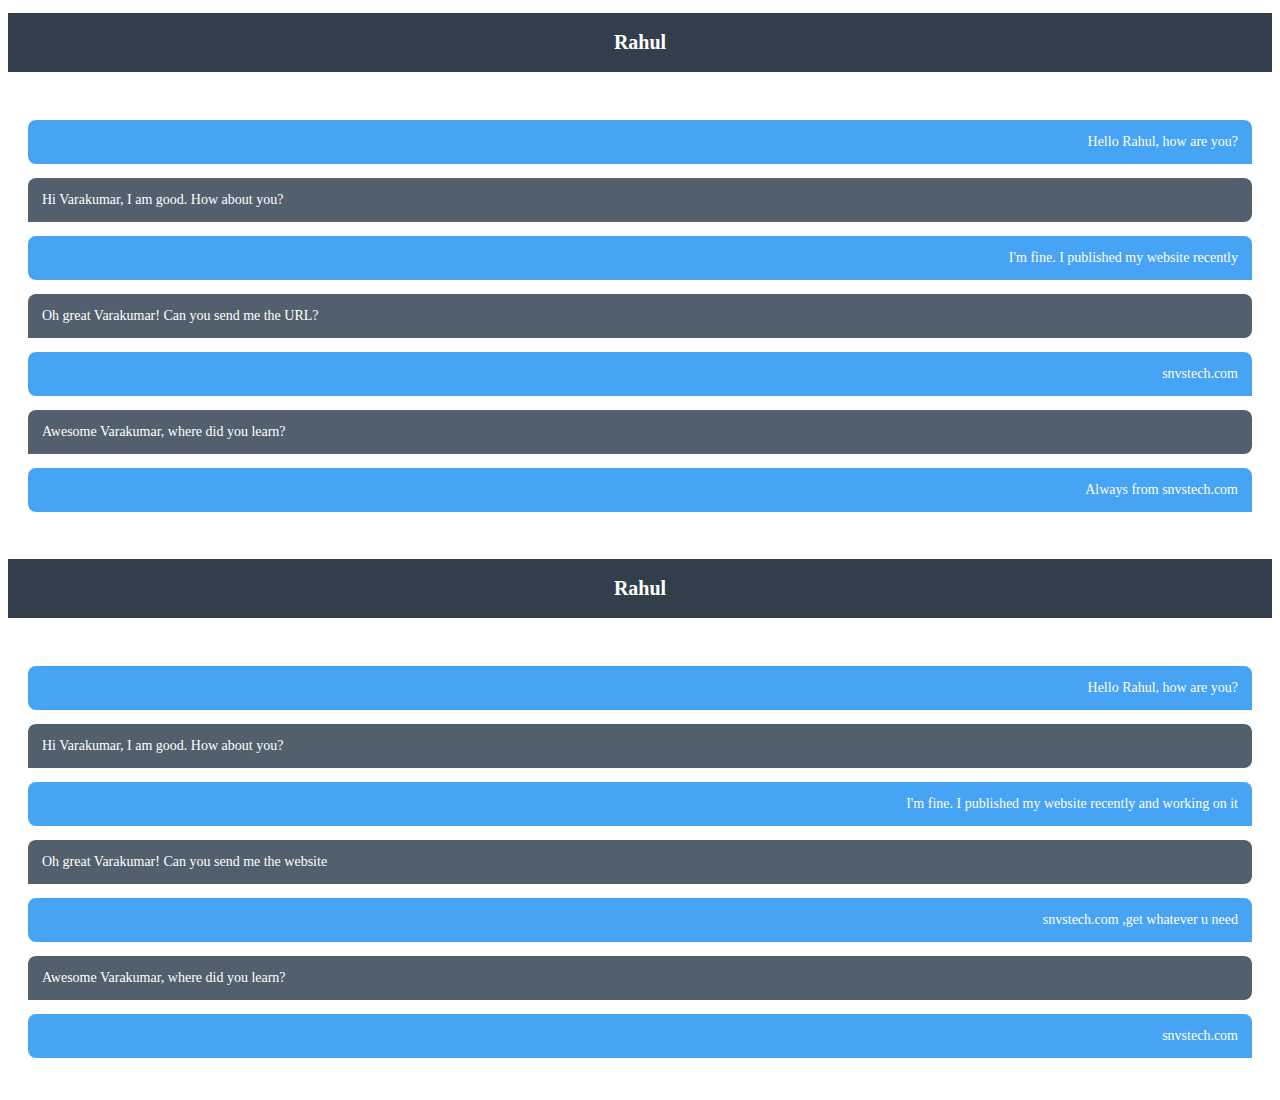
<file: chat.html>
<!DOCTYPE html>
<html>

<head></head>

<body>
    <div class="bg-container">
        <h1 class="person-name">Rahul</h1>
        <div class="messages-container">
            <p class="message-text message-sent">Hello Rahul, how are you?</p>
            <p class="message-text message-received">Hi Varakumar, I am good. How about you?</p>
            <p class="message-text message-sent">
                I'm fine. I published my website recently
            </p>
            <p class="message-text message-received">
                Oh great Varakumar! Can you send me the URL?
            </p>
            <p class="message-text message-sent">snvstech.com</p>
            <p class="message-text message-received">
                Awesome Varakumar, where did you learn?
            </p>
            <p class="message-text message-sent">Always from snvstech.com</p>
        </div>
    </div>
</body>

</html>
<html>

<head>
    <link rel="stylesheet" href="chat.css"> </head>

<body>
    <div class=" bg-container ">
        <h1 class="person-name ">Rahul</h1>
        <div class="messages-container ">
            <p class="message-text message-sent ">Hello Rahul, how are you?</p>
            <p class="message-text message-received ">Hi Varakumar, I am good. How about you?</p>
            <p class="message-text message-sent ">
                I'm fine. I published my website recently and working on it
            </p>
            <p class="message-text message-received ">
                Oh great Varakumar! Can you send me the website
            </p>
            <p class="message-text message-sent ">snvstech.com ,get whatever u need </p>
            <p class="message-text message-received ">
                Awesome Varakumar, where did you learn?
            </p>
            <p class="message-text message-sent ">snvstech.com</p>
        </div>
    </div>
</body>

</html>
</file>
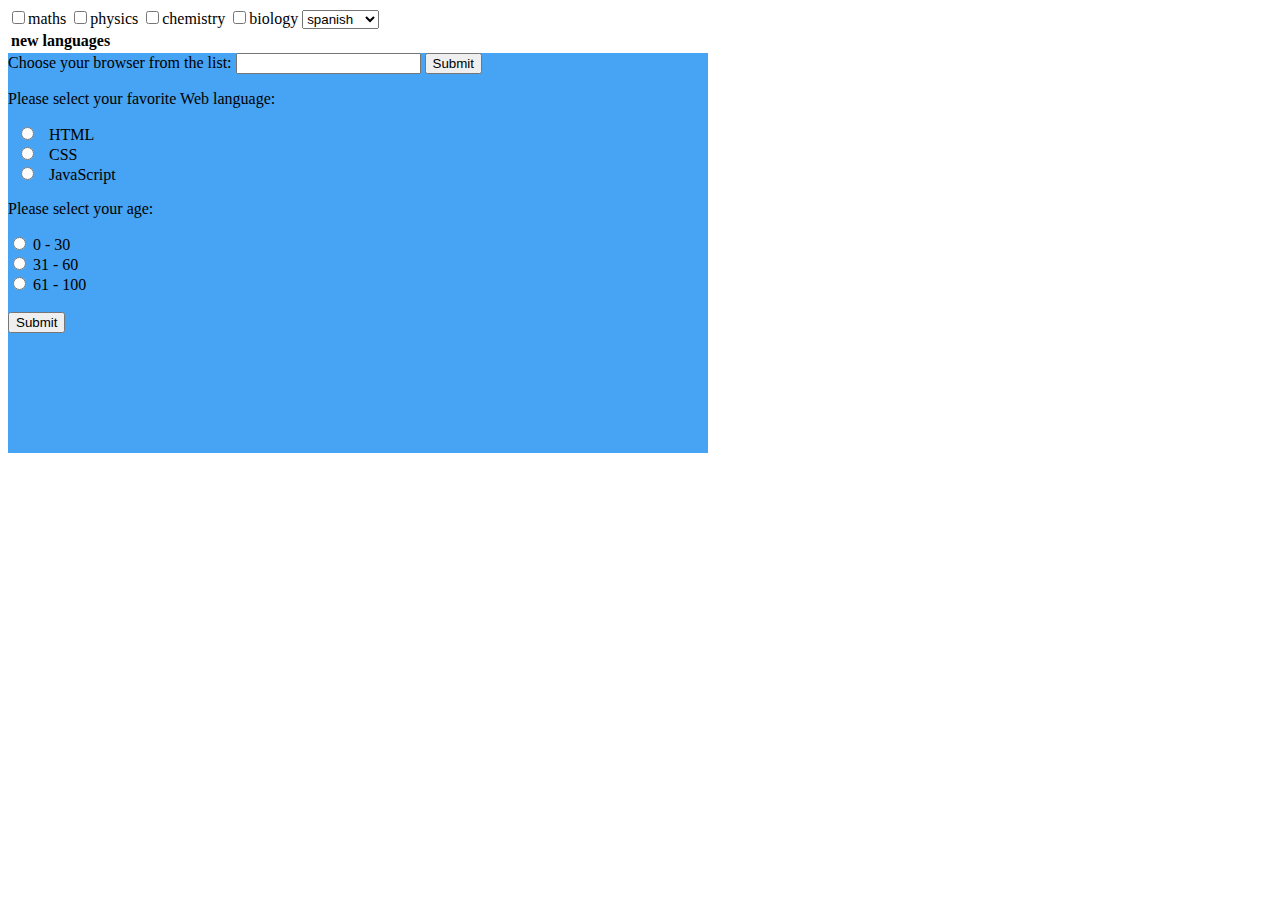
<file: checkbox.html>
<!DOCTYPE html>
<html lang="en">
<head>
  <style>
    .card{
      background-color: #47a3f3;
      height: 400px;
      width:700px;
    }
  </style>
  <meta charset="UTF-8">
  <title>Title</title>
</head>
<body>
<input type="checkbox" name="subjects">maths</checkbox>
<input type="checkbox" name="subjects">physics</checkbox>
<input type="checkbox" name="subjects">chemistry</checkbox>

<input type="checkbox" name="subjects">biology</checkbox>
<table>
  <th> new languages</th>
<select name="language">
  <option value="tamil"> spanish</option>
  <option value="telugu"> telugu</option>
  <option value="korea"> korea</option>
  <option value="malayam">malayam</option>
  <option value="english"> english</option>
</table>
</select>
<div class="card">
  <form>
    <label for="browser">Choose your browser from the list:</label>
    <input list="browsers" name="browser" id="browser">
    <datalist id="browsers">
      <option value="Edge">
      <option value="Firefox">
      <option value="Chrome">
      <option value="Opera">
      <option value="Safari">
    </datalist>
    <input type="submit">
  </form>

  <form >
    <p>Please select your favorite Web language:</p>
      <input type="radio" id="html" name="fav_language" value="HTML">
      <label for="html">HTML</label><br>
      <input type="radio" id="css" name="fav_language" value="CSS">
      <label for="css">CSS</label><br>
      <input type="radio" id="javascript" name="fav_language" value="JavaScript">
      <label for="javascript">JavaScript</label>

    <br>

    <p>Please select your age:</p>
    <input type="radio" id="age1" name="age" value="30">
    <label for="age1">0 - 30</label><br>
    <input type="radio" id="age2" name="age" value="60">
    <label for="age2">31 - 60</label><br>
    <input type="radio" id="age3" name="age" value="100">
    <label for="age3">61 - 100</label><br><br>
    <input type="submit" value="Submit">
  </form>
</div>
</body>
</html>
</file>
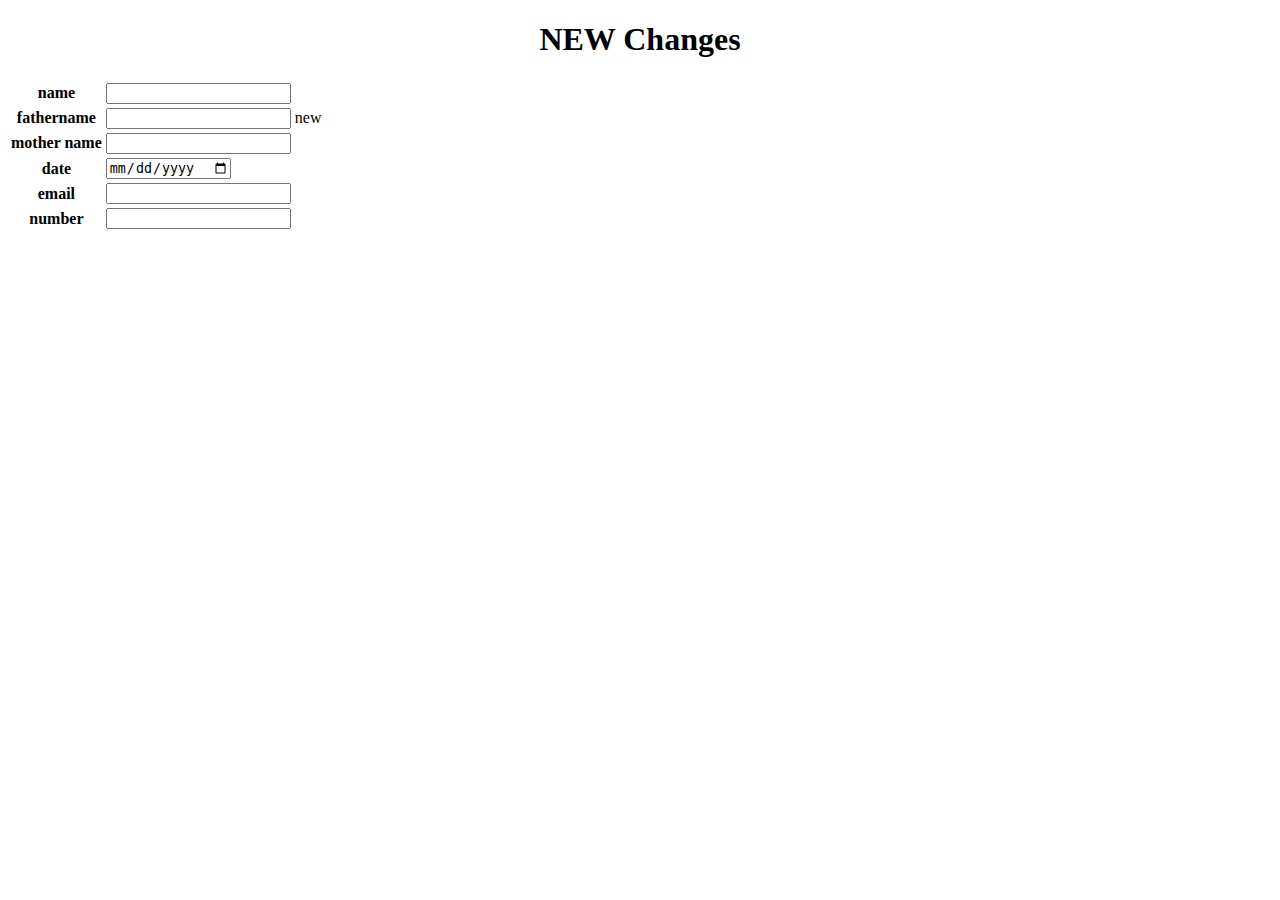
<file: forms.html>
<!DOCTYPE html>
<html lang="en">
<head>
  <meta charset="UTF-8">
  <title>Title</title>
</head>
<body>
<form>
 <h1 style="text-align: center;"> NEW  Changes</h1>
  <table>
    <tr>
      <th>
        <label> name</label>
      </th>
      <td><label>
        <input type="text" name="full_name">
      </label></td>
    </tr>
    <tr>
      <th>
        <label> fathername</label>
      </th>
      <td> <input type="text" name="fathername"> new</td>
    </tr>
    <tr>
      <th>
        <label> mother name</label>
      </th>
      <td> <input type="text" name="mothername"></td>
    </tr>
    <th>
      <label> date</label>
    </th>
    <td> <input type="date" name="date"></td>
    </tr>
    <th>
      <label> email</label>
    </th>
    <td> <input type="email" name="email"></td>
    </tr>
    <th>
      <label> number</label>
    </th>
    <td> <input type="number" name="number"></td>
    </tr>
  </table>
</form>
</body>
</html>
</file>
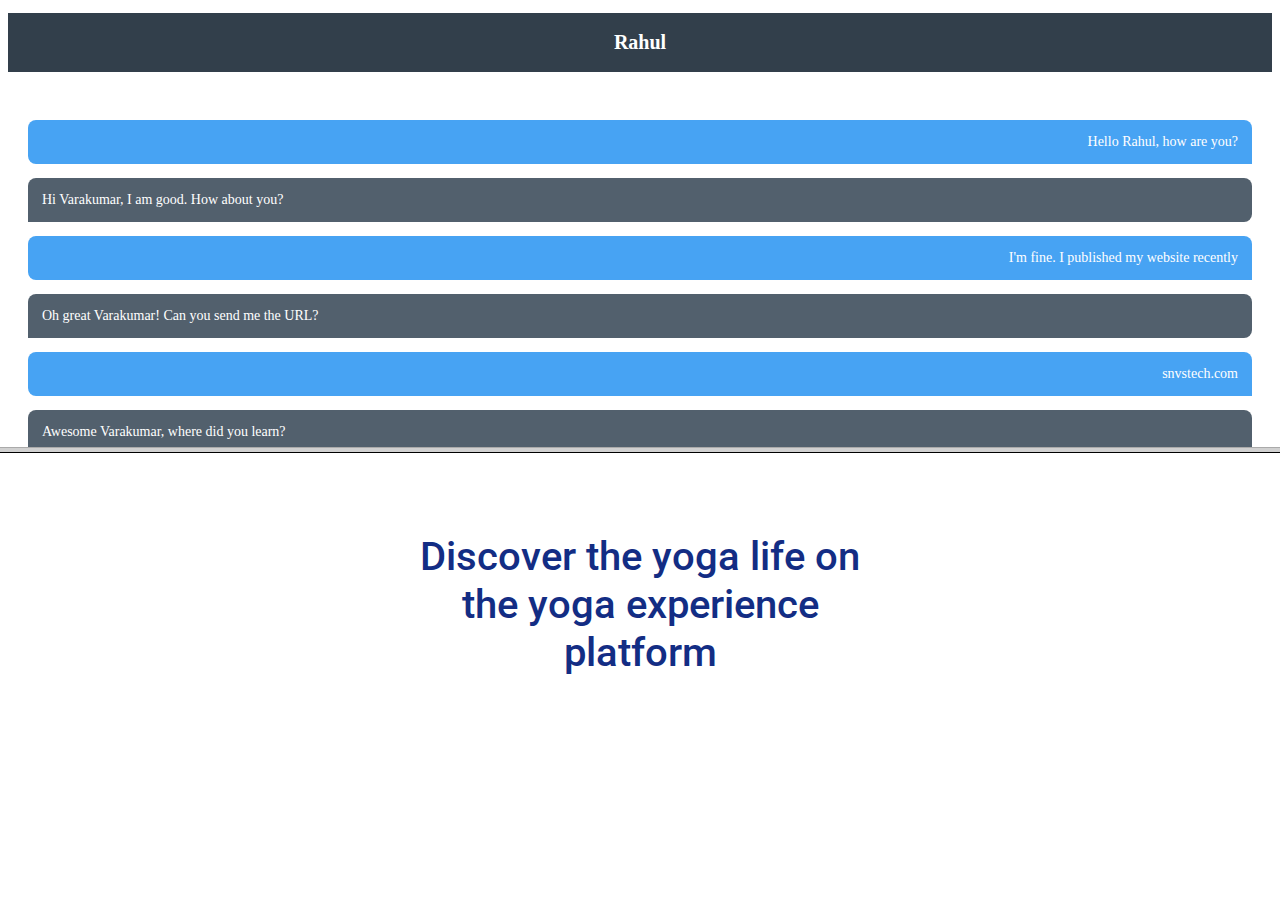
<file: frame.html>
<!DOCTYPE html>
<!--suppress ALL -->
<html lang="en">
<head>
  <frameset rows="50%,50%">
    <frame src="chat.html">
    <frame src="yoga.html">
  </frameset>

  <meta charset="UTF-8">
  <title>frames</title>
</head>
<body>

</body>
</html>
</file>
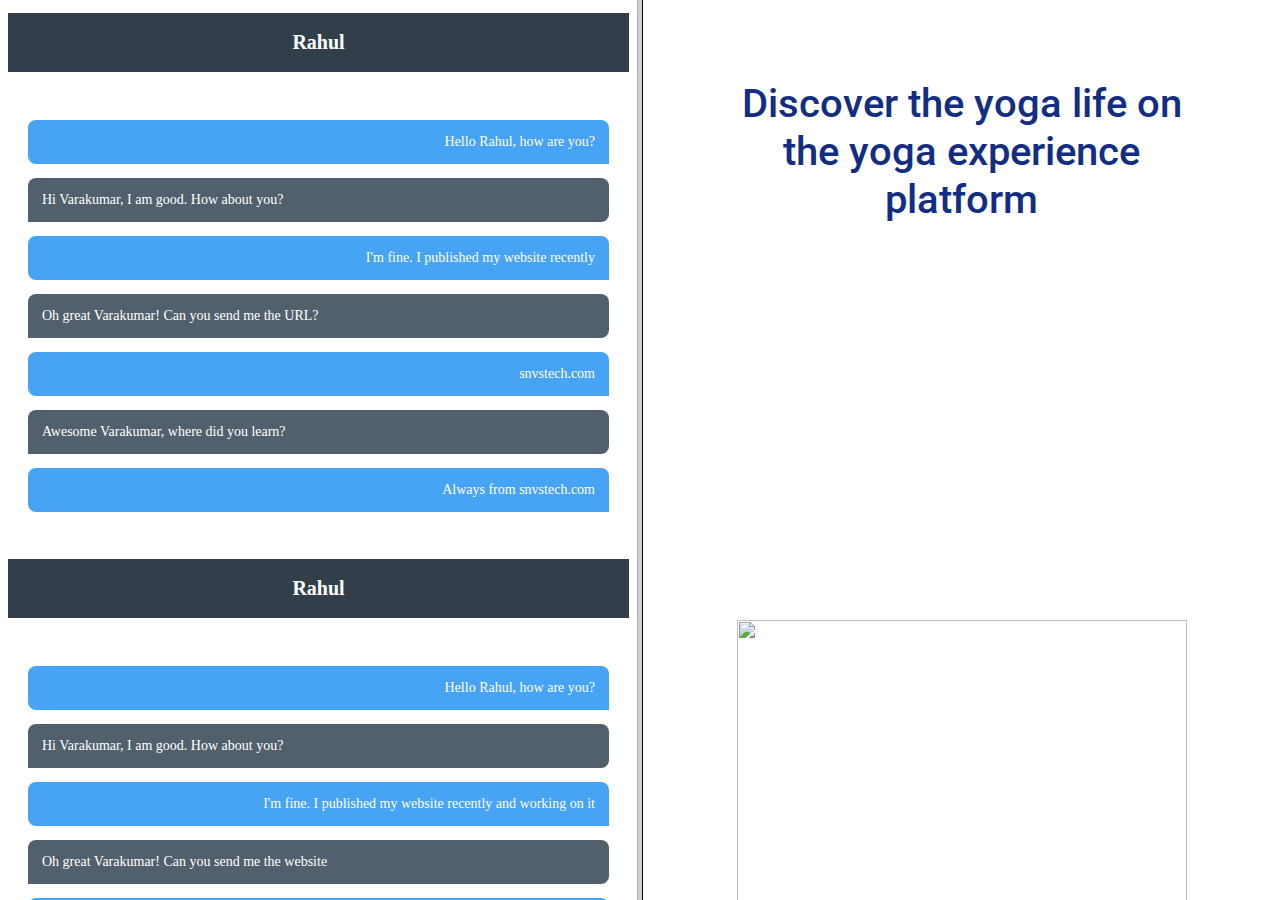
<file: frame2.html>
<!DOCTYPE html>
<!--suppress ALL -->
<html lang="en">
<head>
  <!--suppress HtmlDeprecatedTag -->
  <frameset cols="50%,50%">
    <frame src="chat.html">
    <frame src="yoga.html">
  </frameset>
  <meta charset="UTF-8">
  <title>Title</title>
</head>
<body>

</body>
</html>
</file>
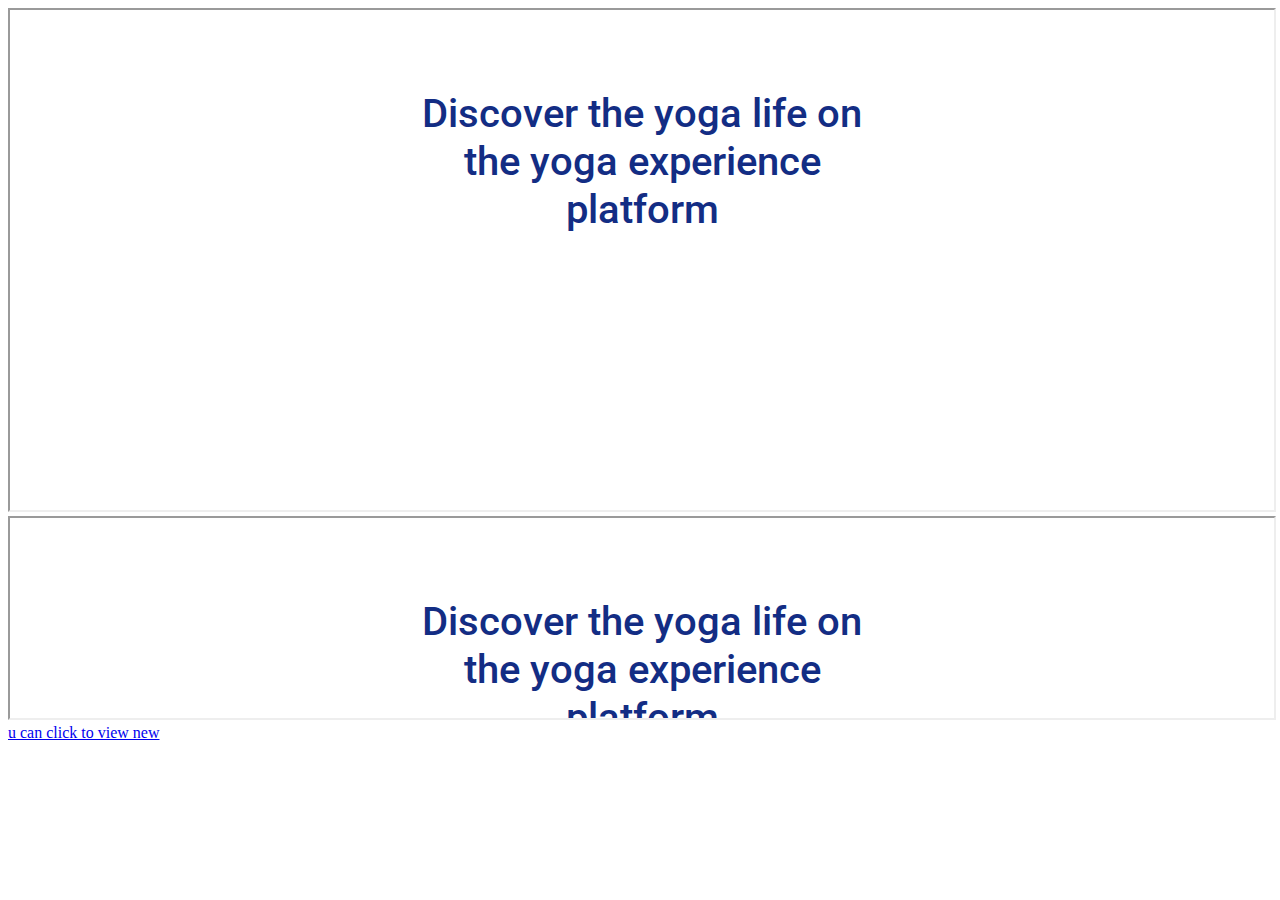
<file: iframe.html>
<!DOCTYPE html>
<html lang="en">
<head>
  <meta charset="UTF-8">
  <title>Title</title>
</head>
<body>
<iframe src="yoga.html"
width="100%" height="500px">

</iframe>
<iframe src="yoga.html" width="100%" height="200px" name="newview">

</iframe>
<a href="background.html" target="newview">u can click to view new</a>
</body>
</html>
</file>
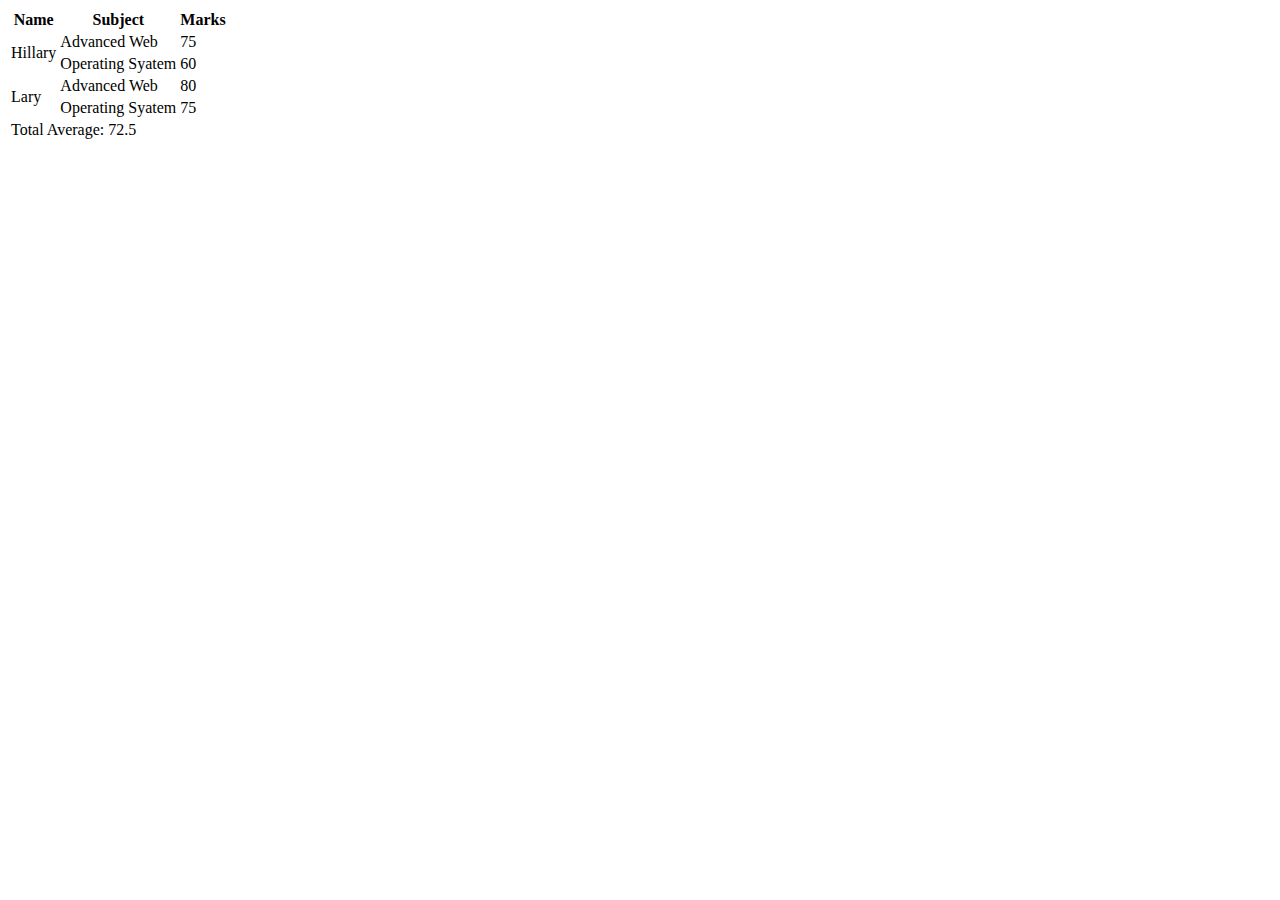
<file: table 2.html>
<!DOCTYPE html>
<html lang="en">
<head>
  <meta charset="UTF-8">
  <title>Title</title>
</head>
<body>
<table>
  <tr>
    <th>Name</th>
    <th>Subject</th>
    <th>Marks</th>
  </tr>
  <tr>
    <td rowspan = "2">Hillary</td>
    <td>Advanced Web</td>
    <td>75</td>
  </tr>
  <tr>
    <td>Operating Syatem</td>
    <td>60</td>
  </tr>
  <tr>
    <td rowspan = "2">Lary</td>
    <td>Advanced Web</td>
    <td>80</td>
  </tr>
  <tr>
    <td>Operating Syatem</td>
    <td>75</td>
  </tr>
  <tr>
    <td colspan="3">Total Average: 72.5</td>
  </tr>
</table>
</body>
</html>
</file>
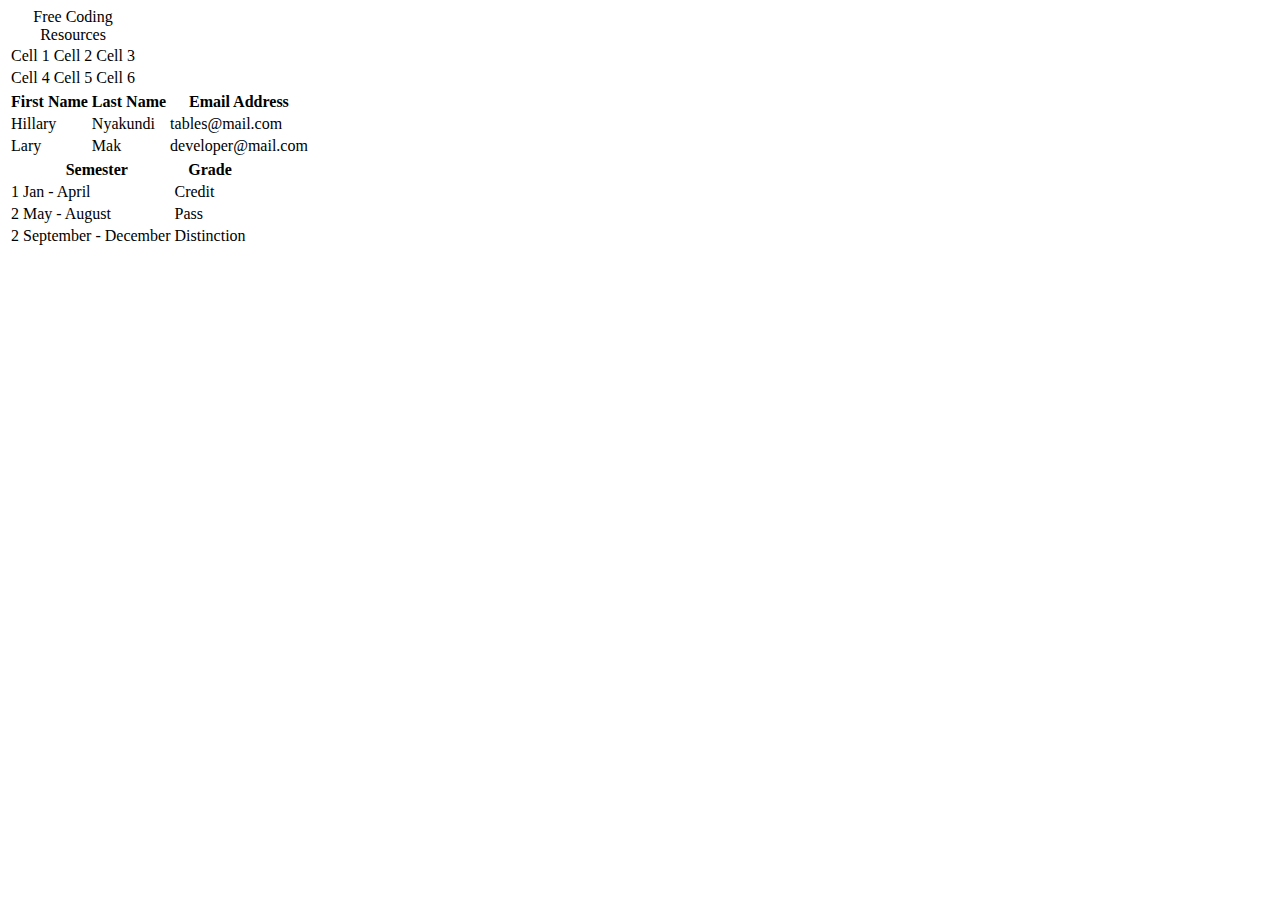
<file: table.html>
<!DOCTYPE html>
<html lang="en">
<head>
  <style>
    .text{
      font-size:30px;
      font-family: "ui-monospace";
      border:1px solid black;
      padding:20px;
    }
  </style>
  <meta charset="UTF-8">
  <title>Title</title>
</head>
<body>
<table>
  <caption>Free Coding Resources</caption>
  <tr>
    <td>Cell 1</td>
    <td>Cell 2</td>
    <td>Cell 3</td>
  </tr>
  <tr>
    <td>Cell 4</td>
    <td>Cell 5</td>
    <td>Cell 6</td>
  </tr>
</table>
<table>
  <tr>
    <th>First Name</th>
    <th>Last Name</th>
    <th>Email Address</th>
  </tr>
  <tr>
    <td>Hillary</td>
    <td>Nyakundi</td>
    <td>tables@mail.com</td>
  </tr>
  <tr>
    <td>Lary</td>
    <td>Mak</td>
    <td>developer@mail.com</td>
  </tr>
</table>
<table>
  <tr>
    <th></th>
    <th scope="row">Semester</th>
    <th scope="col">Grade</th>
  </tr>

  <tr>
    <td>1</td>
    <td>Jan - April</td>
    <td>Credit</td>
  </tr>

  <tr>
    <td>2</td>
    <td>May - August</td>
    <td>Pass</td>
  </tr>

  <tr>
    <td>2</td>
    <td>September - December</td>
    <td>Distinction</td>
  </tr>
</table>



</body>
</html>
</file>
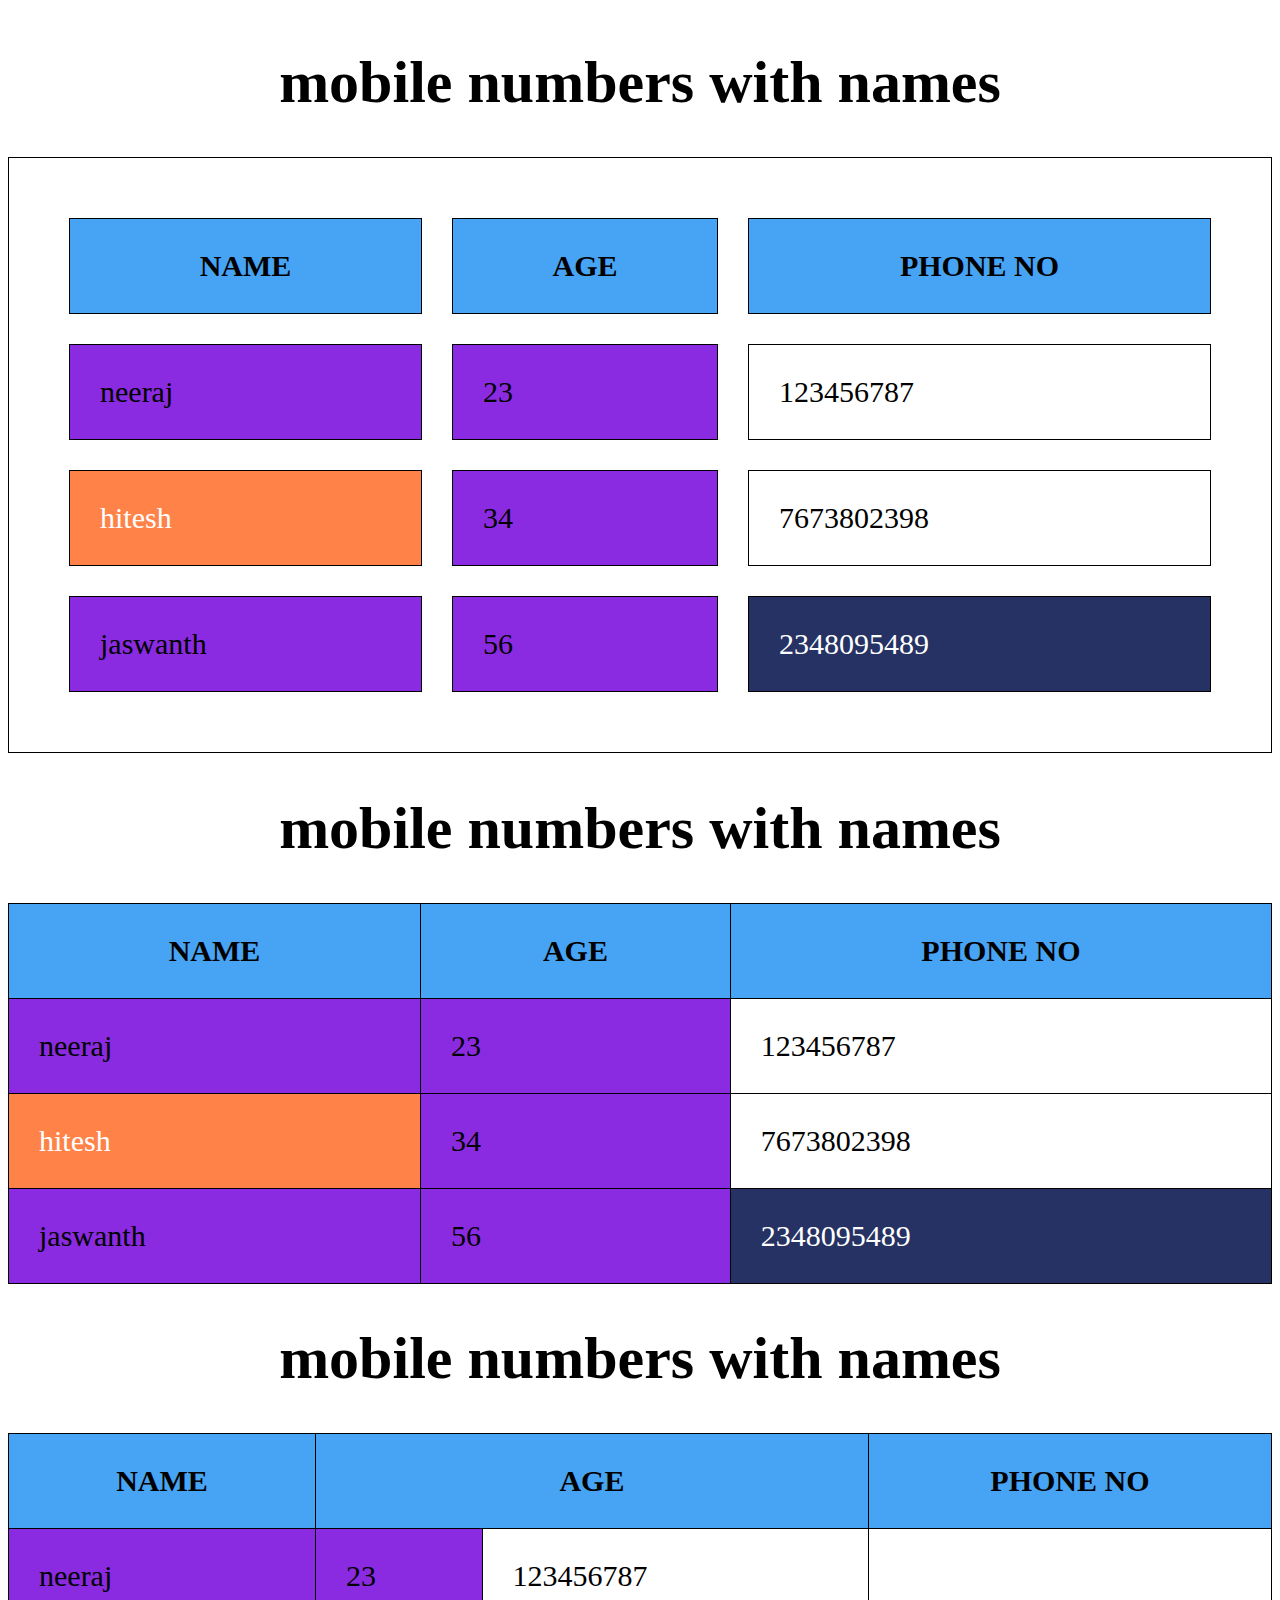
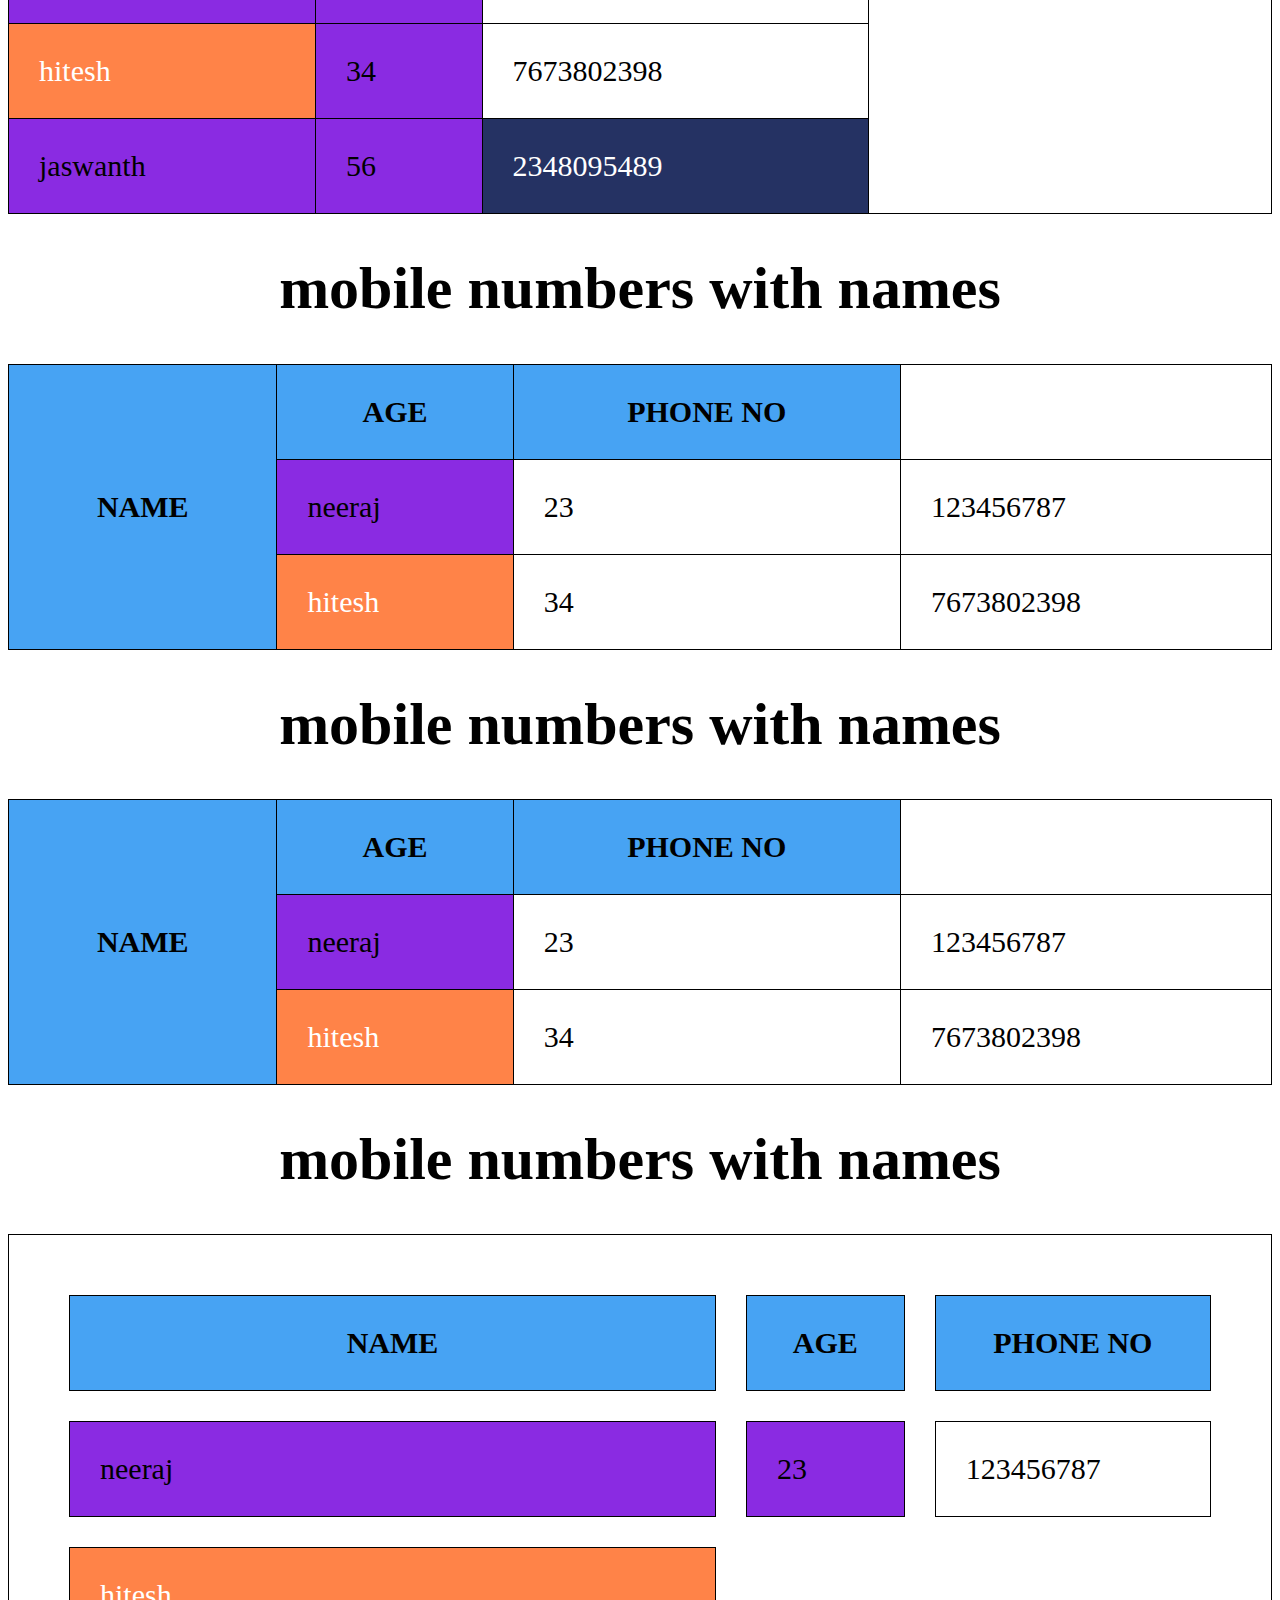
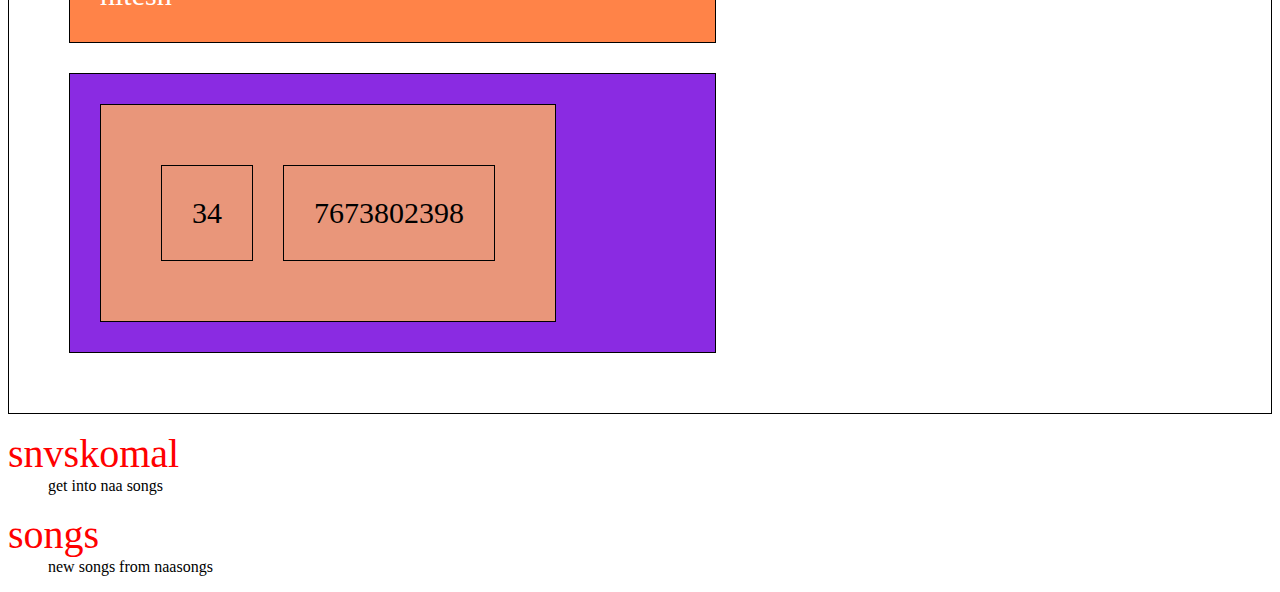
<file: tables.html>
<!DOCTYPE html>
<html lang="en">
<head>
  <style>
    table,
    th,
    td {
      border: 1px solid black;
      padding:30px;
      font-size:30px;
    }
    table {
      border-spacing: 30px;
    }

  </style>
  <meta charset="UTF-8">
  <title>Title</title>
</head>
<body>
<!--suppress HtmlDeprecatedAttribute -->
<table  style="width:100%;">
  <colgroup>
    <col  style=" font-style:italic; background-color:blueviolet;" span="2"/>
  </colgroup>
  <caption>
    <h1>mobile numbers with names</h1>
  </caption>
  <tr style="background-color: #47a3f3;">
    <th>NAME</th>
    <th>AGE</th>
    <th>PHONE NO</th>
  </tr>
  <tr>
    <td>neeraj</td>
    <td>23</td>
    <td>123456787</td>
  </tr>
  <tr>
    <td style="background-color:#ff8348; color:#ffffff">hitesh</td>
    <td>34</td>
    <td>7673802398</td>
  </tr>
  <tr>
    <td>jaswanth</td>
    <td>56</td>
    <td style="background-color:#253263; color:#ffffff">2348095489</td>
  </tr>
</table>


<!--suppress HtmlDeprecatedAttribute -->
<table border=3 style="width:100%; border-collapse:collapse;">
  <colgroup>
    <col  style=" font-style:italic; background-color:blueviolet;" span="2"/>
  </colgroup>
  <caption>
    <h1>mobile numbers with names</h1>
  </caption>
  <tr style="background-color: #47a3f3;">
    <th>NAME</th>
    <th>AGE</th>
    <th>PHONE NO</th>
  </tr>
  <tr>
    <td>neeraj</td>
    <td>23</td>
    <td>123456787</td>
  </tr>
  <tr>
    <td style="background-color:#ff8348; color:#ffffff">hitesh</td>
    <td>34</td>
    <td>7673802398</td>
  </tr>
  <tr>
    <td>jaswanth</td>
    <td>56</td>
    <td style="background-color:#253263; color:#ffffff">2348095489</td>
  </tr>
</table>
<!--suppress HtmlDeprecatedAttribute -->
<table  border=3 style="width:100%; padding:30px; border-collapse:collapse;">
  <colgroup>
    <col  style=" font-style:italic; background-color:blueviolet;" span="2"/>
  </colgroup>
  <caption>
    <h1>mobile numbers with names</h1>
  </caption>
  <tr style="background-color: #47a3f3;">
    <th >NAME</th>
    <th colspan="2">AGE</th>
    <th>PHONE NO</th>
  </tr>
  <tr>
    <td >neeraj</td>
    <td>23</td>
    <td>123456787</td>
  </tr>
  <tr>
    <td style="background-color:#ff8348; color:#ffffff">hitesh</td>
    <td>34</td>
    <td>7673802398</td>
  </tr>
  <tr>
    <td>jaswanth</td>
    <td>56</td>
    <td style="background-color:#253263; color:#ffffff">2348095489</td>
  </tr>
</table>

<table border=3 style="width:100%; border-collapse:collapse;">
  <colgroup>
    <col  style=" font-style:italic; background-color:blueviolet;" span="2"/>
  </colgroup>
  <caption>
    <h1>mobile numbers with names</h1>
  </caption>
  <tr style="background-color: #47a3f3;">
    <th rowspan="3">NAME</th>
    <th>AGE</th>
    <th>PHONE NO</th>
  </tr>
  <tr>
    <td>neeraj</td>
    <td>23</td>
    <td>123456787</td>
  </tr>
  <tr>
    <td style="background-color:#ff8348; color:#ffffff">hitesh</td>
    <td>34</td>
    <td>7673802398</td>
  </tr>

</table>
<table  border="3" style="width:100%; border-collapse:collapse;">
  <colgroup>
    <col  style=" font-style:italic; background-color:blueviolet;" span="2"/>
  </colgroup>
  <caption>
    <h1>mobile numbers with names</h1>
  </caption>
  <tr style="background-color: #47a3f3;">
    <th rowspan="3">NAME</th>
    <th>AGE</th>
    <th>PHONE NO</th>
  </tr>
  <tr>
    <td>neeraj</td>
    <td>23</td>
    <td>123456787</td>
  </tr>
  <tr>
    <td style="background-color:#ff8348; color:#ffffff">hitesh</td>
    <td>34</td>
    <td>7673802398</td>
  </tr>

</table>



<table  border="3" style="width:100%;">
  <colgroup>
    <col  style=" font-style:italic; background-color:blueviolet;" span="2"/>
  </colgroup>
  <caption>
    <h1>mobile numbers with names</h1>
  </caption>
  <tr style="background-color: #47a3f3;">
    <th>NAME</th>
    <th>AGE</th>
    <th>PHONE NO</th>
  </tr>
  <tr>
    <td>neeraj</td>
    <td>23</td>
    <td>123456787</td>
  </tr>
  <tr>
    <td style="background-color:#ff8348; color:#ffffff">hitesh</td>
  </tr>
  <td>
  <table border="2" bgcolor="#e9967a">
  <tr>
    <td>34</td>
    <td>7673802398</td>
  </tr>
    </td>
  </table>

</table>
<dl>
  <dt style="color:red; font-size:40px;"> snvskomal</dt>
  <dd > get into naa songs</dd>
</dl>
<dl>
  <dt style="color:red; font-size:40px;"> songs
  </dt>
  <dd> new songs from naasongs
  </dd>
</dl>
</body>
</html>
</file>
<file: chat.css>
.bg-container {
    background-image: url("https://d1tgh8fmlzexmh.cloudfront.net/ccbp-static-website/chatbg.png");
}

.person-name {
    text-align: center;
    color: #ffffff;
    background-color: #323f4b;
  font-family: "Roboto", serif;
    font-size: 20px;
    font-weight: 600;
    padding: 18px;
}

.messages-container {
    padding: 20px;
}

.message-text {
    color: #ffffff;
  font-family: "Roboto", serif;
    font-size: 14px;
    padding: 14px;
}

.message-received {
    background-color: #52606d;
    border-top-left-radius: 8px;
    border-top-right-radius: 8px;
    border-bottom-right-radius: 8px;
}

.message-sent {
    text-align: right;
    background-color: #47a3f3;
    border-top-left-radius: 8px;
    border-top-right-radius: 8px;
    border-bottom-left-radius: 8px;
}
</file>
